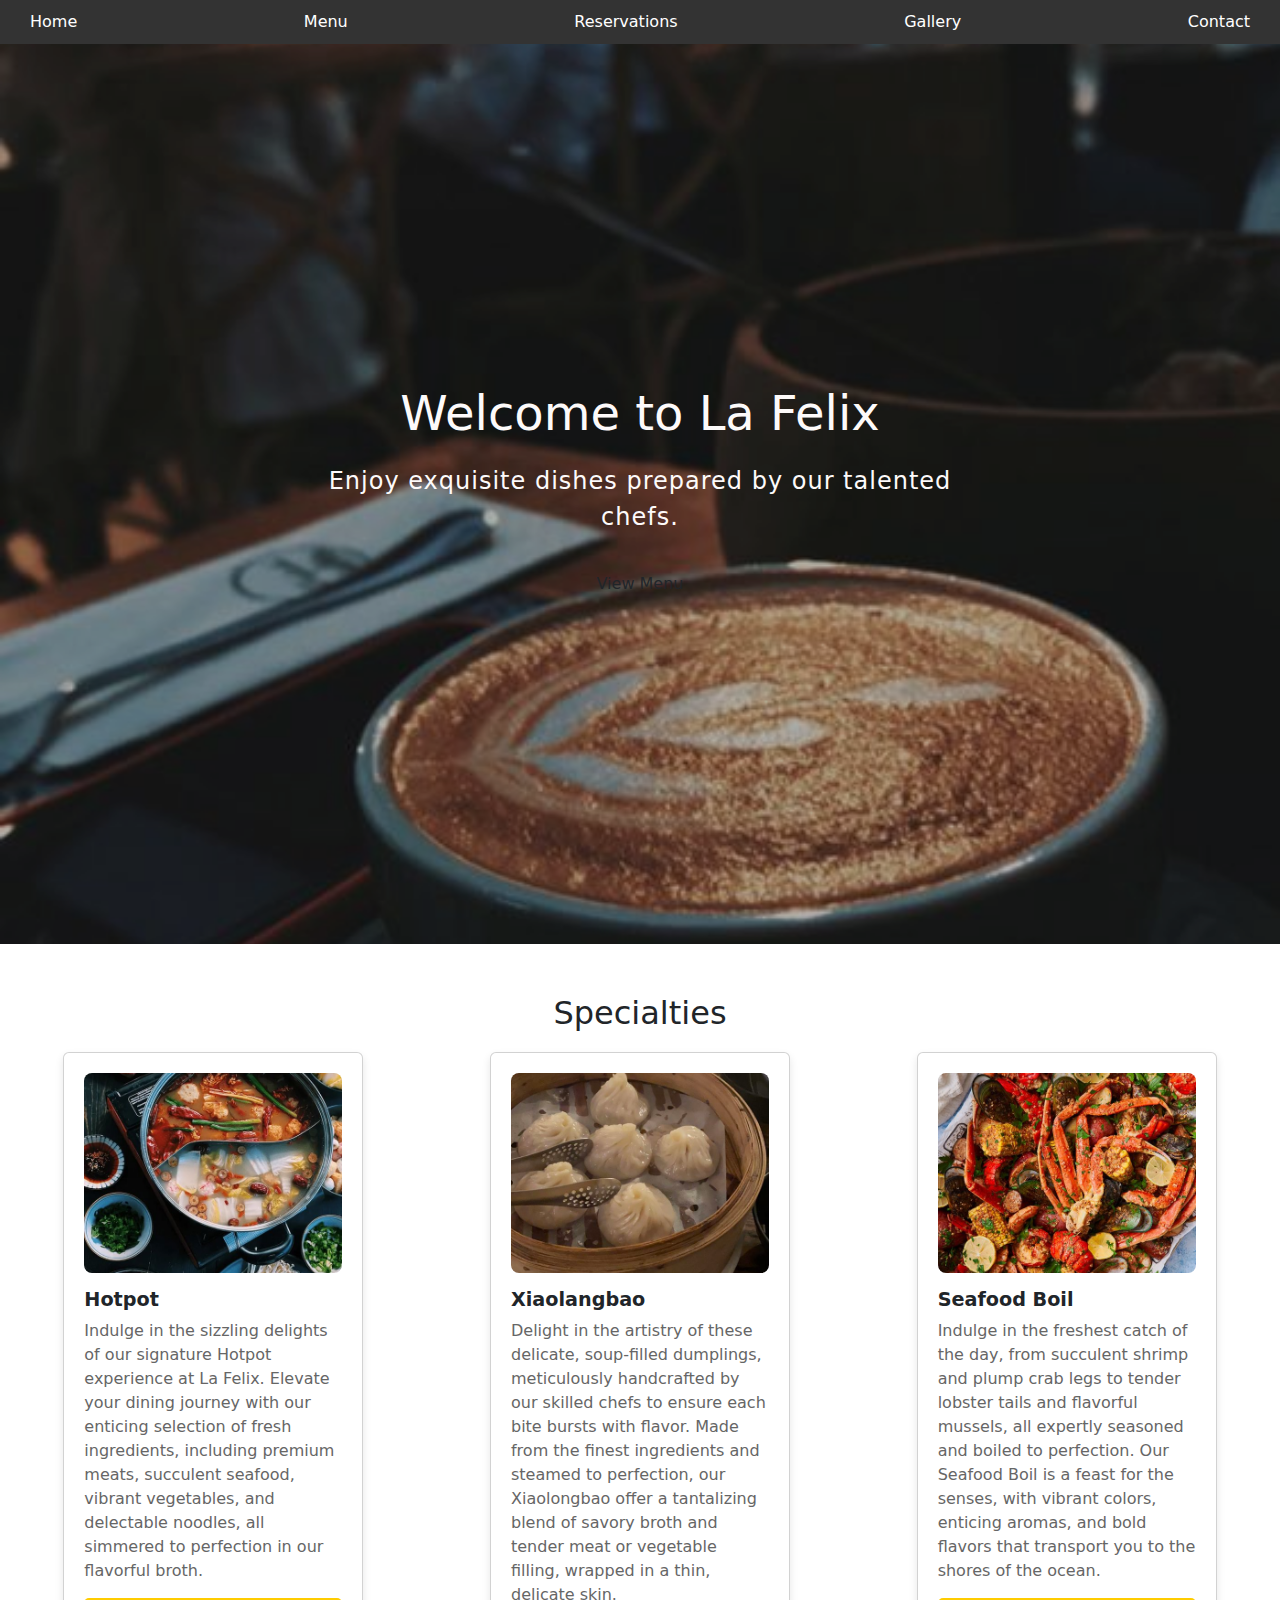
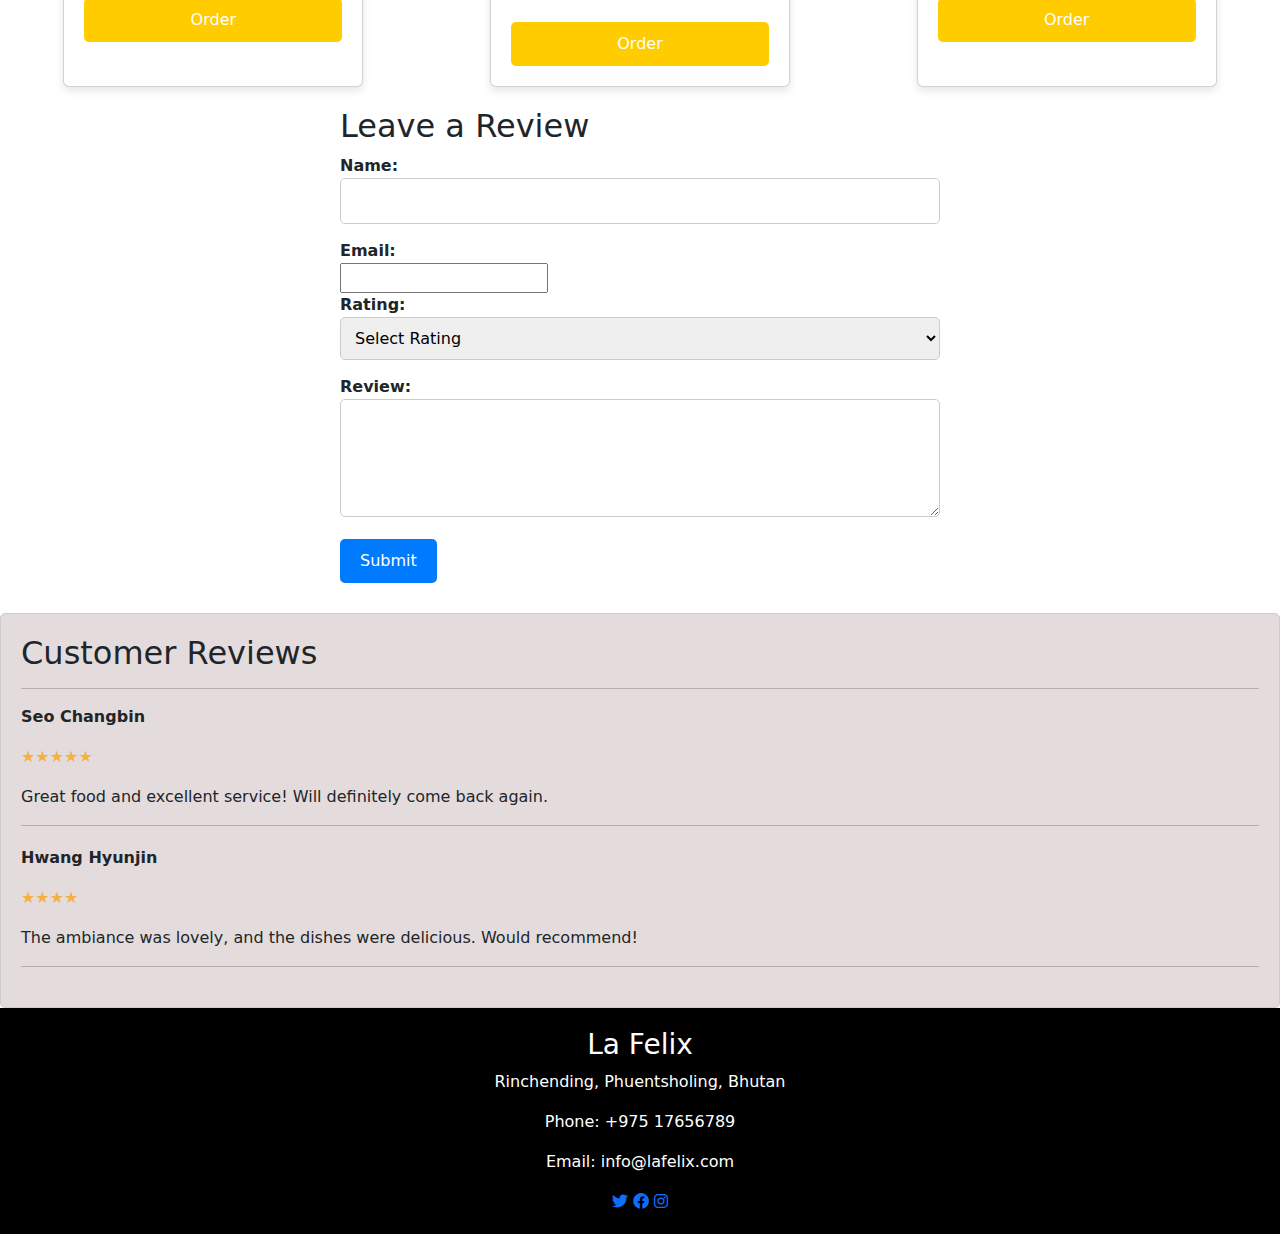
<file: felix/index.html>
<!DOCTYPE html>
<html lang="en">

<head>
    <meta charset="UTF-8">
    <meta name="viewport" content="width=device-width, initial-scale=1.0">
    <title>La Felix</title>
    <link rel="stylesheet" href="styles.css">

    <script src="https://cdn.jsdelivr.net/npm/bootstrap@5.3.3/dist/js/bootstrap.bundle.min.js"
        integrity="sha384-YvpcrYf0tY3lHB60NNkmXc5s9fDVZLESaAA55NDzOxhy9GkcIdslK1eN7N6jIeHz"
        crossorigin="anonymous"></script>
    <link href="https://cdn.jsdelivr.net/npm/bootstrap@5.3.3/dist/css/bootstrap.min.css" rel="stylesheet"
        integrity="sha384-QWTKZyjpPEjISv5WaRU9OFeRpok6YctnYmDr5pNlyT2bRjXh0JMhjY6hW+ALEwIH" crossorigin="anonymous">
        <link rel="stylesheet" href="https://cdnjs.cloudflare.com/ajax/libs/font-awesome/6.0.0-beta3/css/all.min.css">
    
</head>

<body>

    <!-- Navigation -->
    <nav class="nav-container">
        <ul class="nav-list">
            <li class="nav-item"><a href="#">Home</a></li>
            <li class="nav-item dropdown">
                <a href="#">Menu</a>
                <ul class="dropdown-content">
                    <li><a href="#">Breakfast</a></li>
                    <li><a href="#">Lunch</a></li>
                    <li><a href="#">Dinner</a></li>
                    <li><a href="#">Drinks</a></li>
                </ul>
            </li>
            <li class="nav-item"><a href="#">Reservations</a></li>
            <li class="nav-item"><a href="#">Gallery</a></li>
            <li class="nav-item"><a href="#">Contact</a></li>
        </ul>
    </nav>

    <!-- Hero section -->
    <div class="hero">
        <!-- Background Image -->
        <div class="hero-background"></div>

        <!-- Text Overlay -->
        <div class="hero-content">
            <h1>Welcome to La Felix</h1>
            <p>Enjoy exquisite dishes prepared by our talented chefs.</p>
            <a href="#" class="btn">View Menu</a>
        </div>
    </div>

    <!-- Specialties -->
    <div class="specialties">
        <h2>Specialties</h2>
    </div>

    <!-- Cards -->
    <div class="cards-container">
        <div class="card">
            <img src="2.jpg" alt="Hotpot" class="card-image">
            <h3 class="card-title">Hotpot</h3>
            <p class="card-description">Indulge in the sizzling delights of our signature
                Hotpot experience at La Felix. Elevate your dining journey with our
                enticing selection of fresh ingredients, including premium meats, succulent seafood,
                vibrant vegetables, and delectable noodles, all simmered to perfection in our flavorful broth.</p>
            <button class="card-button">Order</button>
        </div>
        <div class="card">
            <img src="3.jpg" alt="Xiaolangbao" class="card-image">
            <h3 class="card-title">Xiaolangbao</h3>
            <p class="card-description">Delight in the artistry of these delicate, soup-filled dumplings,
                meticulously handcrafted by our skilled chefs to ensure each bite bursts with flavor. Made
                from the finest ingredients and steamed to perfection, our Xiaolongbao offer a tantalizing
                blend of savory broth and tender meat or vegetable filling, wrapped in a thin, delicate skin.</p>
            <button class="card-button">Order</button>
        </div>
        <div class="card">
            <img src="4.jpg" alt="Seafood Boil" class="card-image">
            <h3 class="card-title">Seafood Boil</h3>
            <p class="card-description">Indulge in the freshest catch of the day, from succulent shrimp and plump
                crab legs to tender lobster tails and flavorful mussels, all expertly seasoned and boiled to perfection.
                Our Seafood Boil is a feast for the senses, with vibrant colors, enticing aromas, and bold flavors that
                transport you to the shores of the ocean.</p>
            <button class="card-button">Order</button>
        </div>
    </div>

    <!-- Review Form -->
    <div class="review-form">
        <h2>Leave a Review</h2>
        <form>
            <div>
                <label for="name">Name:</label><br>
                <input type="text" id="name" name="name" required>
            </div>
            <div>
                <label for="email">Email:</label><br>
                <input type="email" id="email" name="email" required>
            </div>
            <div>
                <label for="rating">Rating:</label><br>
                <select id="rating" name="rating" required>
                    <option value="">Select Rating</option>
                    <option value="5">&#9733;&#9733;&#9733;&#9733;&#9733;</option>
                    <option value="4">&#9733;&#9733;&#9733;&#9733;</option>
                    <option value="3">&#9733;&#9733;&#9733;</option>
                    <option value="2">&#9733;&#9733;</option>
                    <option value="1">&#9733;</option>
                </select>
            </div>
            <div>
                <label for="review">Review:</label><br>
                <textarea id="review" name="review" rows="4" required></textarea>
            </div>
            <div>
                <input type="submit" value="Submit">
            </div>
        </form>
    </div>

    <!-- Review Box to display submitted and existing reviews -->
    <div class="review-box">
        <h2>Customer Reviews</h2>
        <hr>
        <div class="review">
            <p class="name">Seo Changbin</p>
            <p class="rating">&#9733;&#9733;&#9733;&#9733;&#9733;</p>
            <p class="content">Great food and excellent service! Will definitely come back again.</p>
            <hr>
        </div>
        <div class="review">
            <p class="name">Hwang Hyunjin</p>
            <p class="rating">&#9733;&#9733;&#9733;&#9733;</p>
            <p class="content">The ambiance was lovely, and the dishes were delicious. Would recommend!</p>
            <hr>
        </div>
    </div>

    <footer class="footer">
        <div class="container">
            <div class="footer-left">
                <h3>La Felix</h3>
                <p>Rinchending, Phuentsholing, Bhutan</p>
                <p>Phone: +975 17656789</p>
                <p>Email: info@lafelix.com</p>
            </div>
        </div>
        <div class="footer-right">
                <div class="social-links">
                    <a href="https://x.com/i_am_a_StAa?t=sMUBHNwMwhXC4GnLIdrw5w&s=09" target="_blank" title="Twitter"><i class="fab fa-twitter"></i></a>
                    <a href="https://www.facebook.com/dee.yanglhaki?mibextid=ZbWKwL" target="_blank" title="facebook"><i class="fab fa-facebook" aria-hidden="true"></i></a>
                    <a href="https://www.instagram.com/kkul.mizu?igsh=MTIzMWFxYnJzYWs0Yw==" target="_blank" title="Instagram"><i class="fab fa-instagram" aria-hidden="true"></i></a>
                </div>
        </div>
        </div>
    </footer>

</body>

</html>
</file>
<file: felix/styles.css>
body {
            font-family: 'Lucida Sans', 'Lucida Sans Regular', 'Lucida Grande', 'Lucida Sans Unicode', Geneva, Verdana, sans-serif;
            margin: 0;
            padding: 0;
            line-height: 1.5;
        }

        /* CSS Styles for Navigation */
        .nav-container {
            background-color: #333;
            padding: 10px 20px;
        }

        .nav-list {
            display: flex;
            justify-content: space-between;
            list-style-type: none;
            margin: 0;
            padding: 0;
        }

        .nav-item {
            margin: 0 10px;
        }

        .nav-item a {
            text-decoration: none;
            color: #fff;
            font-size: 16px;
        }

        .dropdown-content {
            display: none;
            position: absolute;
            background-color: #333;
            min-width: 160px;
            z-index: 1;
        }

        .dropdown-content li {
            padding: 10px;
        }

        .dropdown:hover .dropdown-content {
            display: block;
        }

        /* CSS Styles for Hero Section */
        .hero {
            position: relative;
            height: 100vh;
            /* Adjust the height as needed */
            overflow: hidden;
        }

        .hero-background {
            position: absolute;
            top: 0;
            left: 0;
            width: 100%;
            height: 100%;
            background-image: url('1.jpg');
            /* Replace 'background-image.jpg' with your image file */
            background-size: cover;
            background-position: center;
            filter: brightness(0.7);
            /* Adjust the brightness as needed */
        }

        .hero-content {
            position: absolute;
            top: 50%;
            left: 50%;
            transform: translate(-50%, -50%); /* Standard */
            -webkit-transform: translate(-50%, -50%); /* Chrome, Safari, iOS Safari */
            -moz-transform: translate(-50%, -50%); /* Firefox */
            -ms-transform: translate(-50%, -50%); /* Internet Explorer */
            -o-transform: translate(-50%, -50%); /* Opera */
            text-align: center;
            color: #fdfafa; /* Text color */
        }
        

        .hero-content h1 {
            font-size: 3rem;
            margin-bottom: 20px;
        }

        .hero-content p {
            font-size: 1.5rem;
            margin-bottom: 30px;
            letter-spacing: 1px;
        }

        .btn {
            display: inline-block;
            padding: 10px 20px;
            background-color: #ffcc00;
            /* Button background color */
            color: #fff;
            /* Button text color */
            text-decoration: none;
            border-radius: 5px;
            transition: background-color 0.3s ease;
        }

        .btn:hover {
            background-color: #e6b800;
            /* Hover background color */
        }

        /* CSS Styles for Card Component */
        .specialties {
            text-align: center;
            margin-top: 50px;
            margin-bottom: 20px;
        }

        .cards-container {
            display: flex; /* Modern browsers */
            display: -webkit-box; /* Safari, iOS Safari */
            display: -moz-box; /* Firefox (deprecated) */
            display: -ms-flexbox; /* Internet Explorer */
            display: -webkit-flex; /* Older versions of Chrome */
            justify-content: space-around;
            flex-wrap: wrap;
        }
        

        .card {
            width: 300px;
            padding: 20px;
            margin-bottom: 20px;
            border: 1px solid #ccc;
            border-radius: 8px;
            box-shadow: 0 4px 8px rgba(0, 0, 0, 0.1);
            transition: transform 0.3s, box-shadow 0.3s;
        }

        .card:hover {
            transform: translateY(-5px);
            box-shadow: 0 8px 16px rgba(0, 0, 0, 0.2);
        }

        .card-image {
            width: 100%;
            height: 200px;
            /* Set the height of the image */
            object-fit: cover;
            /* Ensure the image covers the entire container */
            border-radius: 8px;
            margin-bottom: 15px;
        }


        .card-title {
            font-size: 1.2rem;
            font-weight: bold;
            margin-bottom: 10px;
        }

        .card-description {
            font-size: 1rem;
            color: #666;
            margin-bottom: 15px;
        }

        .card-button {
            padding: 10px 20px;
            background-color: #ffcc00;
            color: #fff;
            border: none;
            border-radius: 5px;
            cursor: pointer;
            transition: background-color 0.3s;
        }

        .card-button:hover {
            background-color: #e6b800;
        }


        /* Custom CSS for form elements */
        .review-form {
            max-width: 600px;
            margin: 0 auto;
        }

        .review-form input[type="text"],
        .review-form textarea,
        .review-form select {
            width: 100%;
            padding: 10px;
            margin-bottom: 15px;
            border: 1px solid #ccc;
            border-radius: 5px;
            box-sizing: border-box;
        }

        .review-form input[type="submit"] {
            background-color: #007bff;
            color: #fff;
            padding: 10px 20px;
            border: none;
            border-radius: 5px;
            cursor: pointer;
            transition: background-color 0.3s;
        }

        .review-form input[type="submit"]:hover {
            background-color: #0056b3;
        }

        .review-form label {
            font-weight: bold;
        }

        /* Box to display reviews */
        .review-box {
            border: 1px solid #ccc;
            border-radius: 5px;
            padding: 20px;
            margin-top: 30px;
            background-color: #e4dcdc;
        }

        .review {
            margin-bottom: 20px;
        }

        .review .name {
            font-weight: bold;
        }

        .review .rating {
            color: #f5b042;
            /* Color for star icons */
        }

        /* Custom CSS for footer */
        .footer {
            background-color: #000000;
            color: #fff;
            padding: 20px 0;
            text-align: center;
            /* Align text in the center */
        }

        .footer .container {
            display: flex;
            justify-content: center;
            /* Center the container horizontally */
            align-items: center;
            /* Center the container vertically */
        }

        .footer-left {
            width: auto;
            /* Adjust width as needed */
            text-align: center;
        }

        .footer-right {
            width: auto;
            /* Adjust width as needed */
            display: flex;
            justify-content: center;
            /* Center social icons horizontally */
            align-items: center;
            /* Center social icons vertically */
        }

        .social-icons {
            list-style: none;
            padding: 0;
            margin: 0;
        }

        .social-icons li {
            display: inline-block;
            margin-left: 10px;
        }

        .social-icons li:first-child {
            margin-left: 0;
        }

        .social-icons img {
            width: 30px;
            /* Adjust size as needed */
            height: 30px;
            /* Adjust size as needed */
        }
</file>
